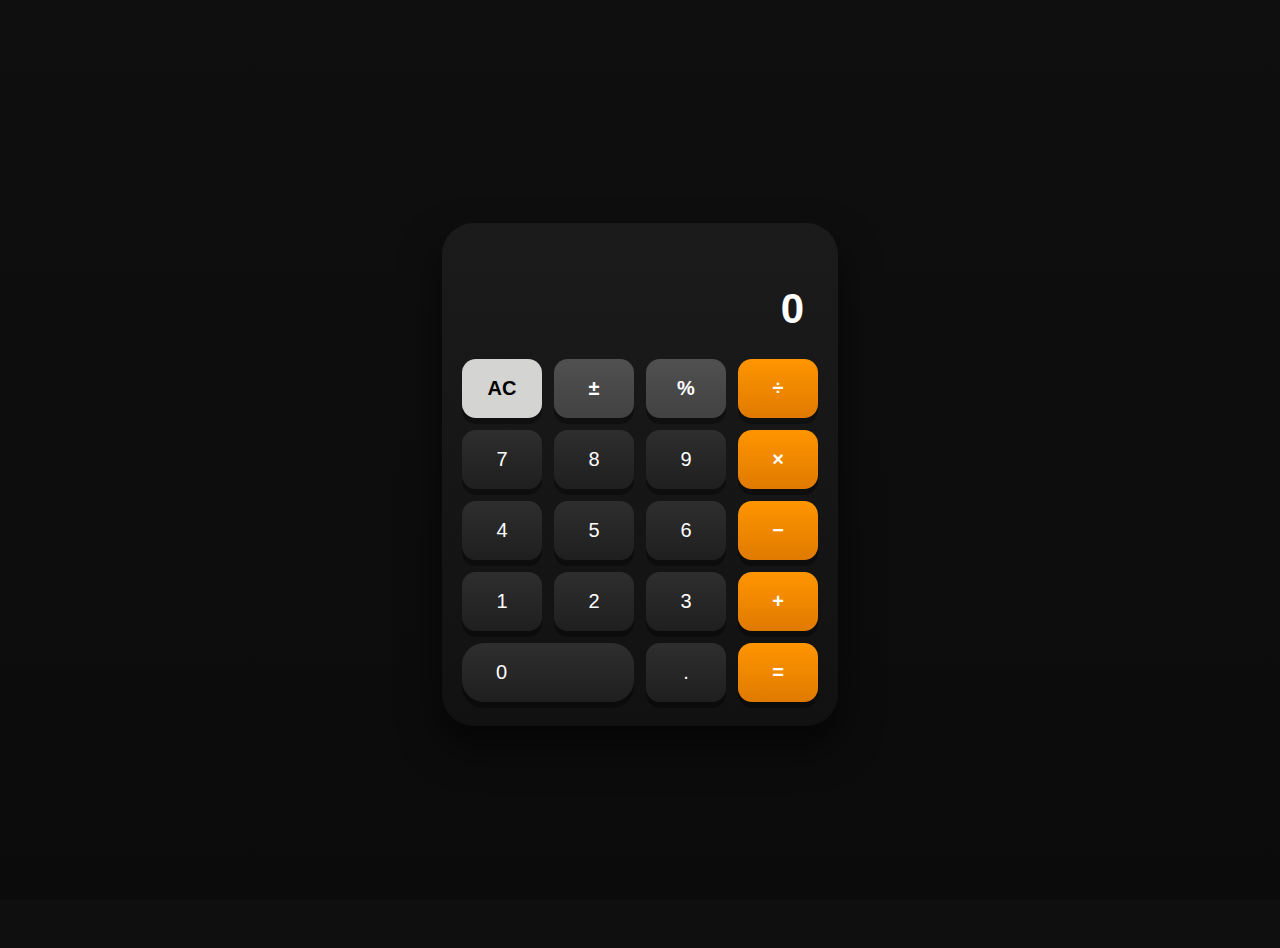
<file: ccc.html>
<!doctype html>
<html lang="ru">
<head>
<meta charset="utf-8" />
<meta name="viewport" content="width=device-width,initial-scale=1" />
<title>iOS‑style Calculator</title>
<style>
:root{
  --bg:#0b0b0b;--panel:#1b1b1b;--btn-dark:#2e2e2e;--btn-light:#d4d4d2;
  --btn-func:#505050;--accent:#ff9500;--text-light:#ffffff;
}
html,body{height:100%;margin:0;background:linear-gradient(180deg,#0f0f10,#0b0b0b);font-family:-apple-system,BlinkMacSystemFont,"Segoe UI",Roboto,"Helvetica Neue",Arial}
.wrap{min-height:100%;display:flex;align-items:center;justify-content:center;padding:24px}
.calc{width:360px;max-width:96vw;background:linear-gradient(180deg,var(--panel),#111);border-radius:32px;padding:18px;box-shadow:0 20px 40px rgba(0,0,0,.6)}
.display{height:96px;color:var(--text-light);display:flex;flex-direction:column;align-items:flex-end;justify-content:center;padding:8px 16px;font-size:42px;font-weight:600;overflow:hidden;text-overflow:ellipsis;white-space:nowrap}
.subdisplay{font-size:14px;opacity:.6;height:18px;align-self:flex-start;margin-bottom:6px}
.keys{display:grid;grid-template-columns:repeat(4,1fr);gap:12px;padding:6px 2px}
button{border:0;padding:18px;font-size:20px;border-radius:14px;color:var(--text-light);cursor:pointer;user-select:none;box-shadow:0 6px 0 rgba(0,0,0,.35)}
button:active{transform:translateY(2px);box-shadow:0 4px 0 rgba(0,0,0,.25)}
.btn-digit{background:linear-gradient(180deg,var(--btn-dark),#1f1f1f)}
.btn-0{grid-column:span 2;border-radius:22px;text-align:left;padding-left:34px}
.btn-func{background:linear-gradient(180deg,var(--btn-func),#424242);font-weight:600}
.btn-light{background:var(--btn-light);color:#000;font-weight:600}
.btn-accent{background:linear-gradient(180deg,var(--accent),#e07a00);color:#fff;font-weight:700}
@media (max-width:420px){ .display{font-size:34px;height:84px} button{padding:14px;font-size:18px} }
</style>
</head>
<body>
<div class="wrap">
  <div class="calc" role="application" aria-label="Калькулятор">
    <div class="display">
      <div class="subdisplay" id="history"></div>
      <div id="display">0</div>
    </div>
    <div class="keys" id="keys">
      <button class="btn-func btn-light" data-action="clear">AC</button>
      <button class="btn-func" data-action="plusminus">±</button>
      <button class="btn-func" data-action="percent">%</button>
      <button class="btn-accent" data-action="op">÷</button>

      <button class="btn-digit" data-value="7">7</button>
      <button class="btn-digit" data-value="8">8</button>
      <button class="btn-digit" data-value="9">9</button>
      <button class="btn-accent" data-action="op">×</button>

      <button class="btn-digit" data-value="4">4</button>
      <button class="btn-digit" data-value="5">5</button>
      <button class="btn-digit" data-value="6">6</button>
      <button class="btn-accent" data-action="op">−</button>

      <button class="btn-digit" data-value="1">1</button>
      <button class="btn-digit" data-value="2">2</button>
      <button class="btn-digit" data-value="3">3</button>
      <button class="btn-accent" data-action="op">+</button>

      <button class="btn-digit btn-0" data-value="0">0</button>
      <button class="btn-digit" data-value=".">.</button>
      <button class="btn-accent" data-action="equals">=</button>
    </div>
  </div>
</div>

<script>
(() => {
  const display = document.getElementById('display');
  const historyEl = document.getElementById('history');
  const keys = document.getElementById('keys');
  let expr = '';
  let lastWasEval = false;

  function render(val){ display.textContent = String(val); }
  function visibleToJS(s){ return s.replace(/×/g,'*').replace(/÷/g,'/').replace(/−/g,'-'); }
  function sanitize(s){
    if (!/^[0-9+\-*/().% ]*$/.test(s)) throw 'Недопустимый ввод';
    return s.replace(/(\d+(\.\d+)?)%/g,'($1/100)');
  }
  function safeEval(s){
    const t = sanitize(s);
    return Function('"use strict";return ('+t+')')();
  }

  keys.addEventListener('click', (e)=>{
    const btn = e.target.closest('button'); if(!btn) return;
    const v = btn.dataset.value, action = btn.dataset.action;
    if (v !== undefined){
      if (lastWasEval){ expr = ''; lastWasEval = false; }
      if (v === '.'){
        const parts = expr.split(/[\+\-\*\/\(\)]/).filter(Boolean);
        const last = parts[parts.length-1]||'';
        if (last.includes('.')) return;
      }
      expr += v;
      render(expr || '0');
      return;
    }
    if (action === 'clear'){ expr=''; historyEl.textContent=''; render('0'); return; }
    if (action === 'op'){
      const op = btn.textContent.trim();
      if (expr === '' && op === '−'){ expr='-'; render(expr); return; }
      expr = expr.replace(/[\+\-\*\/\. ]+$/,'');
      expr += ' ' + op + ' ';
      expr = visibleToJS(expr);
      render(expr);
      lastWasEval = false;
      return;
    }
    if (action === 'equals'){
      try{
        const toEval = expr || '0';
        const result = safeEval(visibleToJS(toEval));
        historyEl.textContent = toEval + ' =';
        render(Number.isFinite(result) ? (Number.isInteger(result) ? result : +result.toPrecision(12)) : 'Ошибка');
        expr = String(result);
        lastWasEval = true;
      }catch{ render('Ошибка'); expr=''; lastWasEval=false; }
      return;
    }
    if (action === 'percent'){
      try{
        const res = safeEval(sanitize(visibleToJS(expr||'0')+'%'));
        render(Number.isFinite(res)?res:'Ошибка');
        expr = String(res); lastWasEval=true;
      }catch{ render('Ошибка'); expr=''; }
      return;
    }
    if (action === 'plusminus'){
      try{
        if (expr==='') return;
        const res = safeEval(sanitize(visibleToJS(expr)));
        const neg = -res;
        render(neg); expr = String(neg); lastWasEval = true;
      }catch{ render('Ошибка'); expr=''; }
    }
  });

  window.addEventListener('keydown', (e)=>{
    if (/^\d$/.test(e.key) || e.key === '.') document.querySelector(`button[data-value="${e.key}"]`)?.click();
    else if (e.key === 'Enter' || e.key === '=') document.querySelector('button[data-action="equals"]').click();
    else if (e.key === 'Backspace'){ expr = expr.slice(0,-1); render(expr||'0'); }
    else if (['+','-','*','/','%','(',')'].includes(e.key)){
      const map = {'*':'×','/':'÷','-':'−','+':'+'};
      const mapped = map[e.key] || e.key;
      // simulate op press
      const fake = Array.from(document.querySelectorAll('button[data-action="op"]')).find(b=>b.textContent.trim()===mapped);
      if (fake) fake.click();
      else {
        expr = expr.replace(/[\+\-\*\/\. ]+$/,'');
        expr += ' ' + mapped + ' ';
        expr = visibleToJS(expr);
        render(expr); lastWasEval=false;
      }
    }
  });
})();
</script>
</body>
</html>
</file>
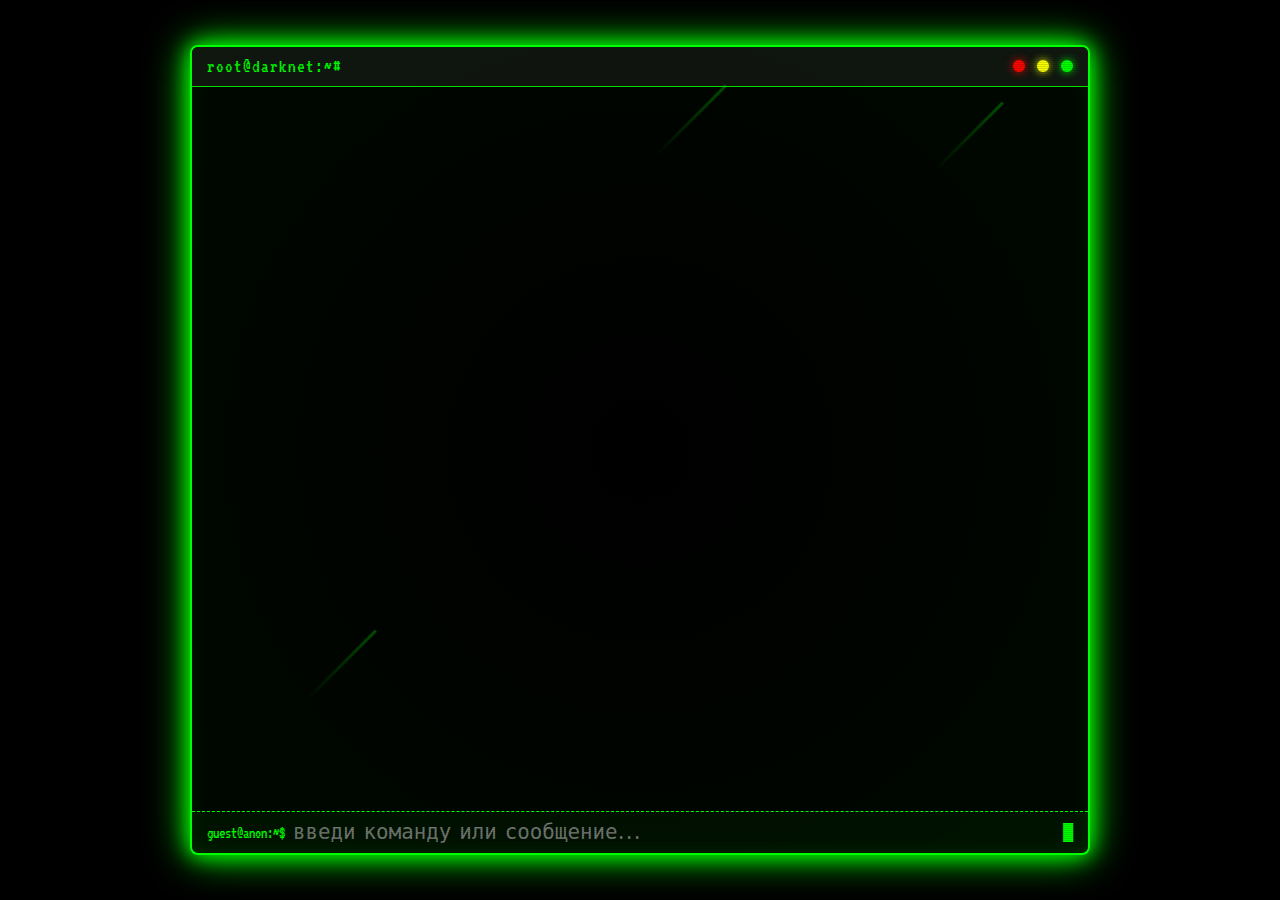
<file: chat.html>
<!DOCTYPE html>
<html lang="ru">
<head>
  <meta charset="UTF-8" />
  <meta name="viewport" content="width=device-width, initial-scale=1.0"/>
  <title>TERMINAL CHAT</title>
  <link rel="stylesheet" href="hacker.css"/>
  <link href="https://fonts.googleapis.com/css2?family=VT323&display=swap" rel="stylesheet">
</head>
<body>
  <div class="terminal">
    <div class="header">
      <span class="title">root@darknet:~#</span>
      <div class="controls">
        <span class="dot red"></span>
        <span class="dot yellow"></span>
        <span class="dot green"></span>
      </div>
    </div>

    <div id="output" class="output"></div>

    <div class="input-line">
      <span class="prompt">guest@anon:~$</span>
      <input type="text" id="cmd" autocomplete="off" autofocus placeholder="введи команду или сообщение..." />
      <span class="cursor">█</span>
    </div>
  </div>

  <audio id="typeSound" src="https://assets.mixkit.co/sfx/preview/mixkit-fast-keyboard-typing-2324.mp3" preload="auto"></audio>
  <script src="hacker.js"></script>
</body>
</html>
</file>
<file: hacker.css>
* { margin: 0; padding: 0; box-sizing: border-box; }

body {
  background: #000;
  color: #0f0;
  font-family: 'VT323', monospace;
  overflow: hidden;
  height: 100vh;
  display: flex;
  justify-content: center;
  align-items: center;
  padding: 10px; /* ДОБАВИЛ отступы по краям */
}

.terminal {
  width: 100%;
  max-width: 900px;
  height: 90vh;
  background: #000;
  border: 2px solid #0f0;
  border-radius: 8px;
  box-shadow: 
    0 0 20px #0f0,
    0 0 40px #0f0,
    inset 0 0 20px rgba(0,255,0,0.1);
  position: relative;
  overflow: hidden;
  display: flex;
  flex-direction: column;
}

.header {
  background: #111;
  padding: 10px 15px;
  display: flex;
  justify-content: space-between;
  align-items: center;
  border-bottom: 1px solid #0f0;
  flex-shrink: 0;
}

.title {
  font-size: 1.2rem;
  letter-spacing: 1px;
}

.controls .dot {
  display: inline-block;
  width: 12px;
  height: 12px;
  border-radius: 50%;
  margin-left: 6px;
}

.red    { background: #f00; box-shadow: 0 0 8px #f00; }
.yellow { background: #ff0; box-shadow: 0 0 8px #ff0; }
.green  { background: #0f0; box-shadow: 0 0 8px #0f0; }

.output {
  flex: 1;
  padding: 15px;
  overflow-y: auto;
  line-height: 1.6;
  font-size: 1.3rem;
  min-height: 0; /* ВАЖНО для flex */
}

.output::-webkit-scrollbar { width: 8px; }
.output::-webkit-scrollbar-track { background: #000; }
.output::-webkit-scrollbar-thumb { background: #0f0; border-radius: 4px; }

.line {
  margin: 4px 0;
  opacity: 0;
  animation: fadeIn 0.3s forwards;
}

@keyframes fadeIn {
  to { opacity: 1; }
}

.input-line {
  display: flex;
  align-items: center;
  padding: 10px 15px;
  background: rgba(0,255,0,0.05);
  border-top: 1px dashed #0f0;
  flex-shrink: 0;
}

.prompt {
  color: #0f0;
  margin-right: 8px;
  white-space: nowrap;
}

#cmd {
  background: transparent;
  border: none;
  color: #0f0;
  font-family: 'VT323', monospace;
  font-size: 1.3rem;
  flex: 1;
  outline: none;
  min-width: 0; /* ВАЖНО: позволяет сжатие */
}

.cursor {
  animation: blink 1s infinite;
  color: #0f0;
  margin-left: 2px;
}

@keyframes blink {
  0%, 50% { opacity: 1; }
  51%, 100% { opacity: 0; }
}

/* CRT + ГЛЮКИ */
.terminal::before {
  content: '';
  position: absolute;
  top: 0; left: 0; right: 0; bottom: 0;
  background: repeating-linear-gradient(
    0deg,
    rgba(0,0,0,0.15),
    rgba(0,0,0,0.15) 1px,
    transparent 1px,
    transparent 2px
  );
  pointer-events: none;
  z-index: 1;
}

.terminal::after {
  content: '';
  position: absolute;
  top: 0; left: 0; right: 0; bottom: 0;
  background: radial-gradient(circle at center, transparent 0%, rgba(0,255,0,0.03) 100%);
  animation: flicker 3s infinite;
  pointer-events: none;
  z-index: 2;
}

@keyframes flicker {
  0%, 100% { opacity: 0.98; }
  50% { opacity: 1; }
  3%, 97% { opacity: 0.95; }
}

.crack {
  position: absolute;
  width: 3px;
  height: 100px;
  background: linear-gradient(to bottom, #0f0, transparent);
  transform: rotate(45deg);
  opacity: 0.3;
  pointer-events: none;
  animation: crackle 5s infinite;
}

@keyframes crackle {
  0%, 100% { opacity: 0.1; }
  50% { opacity: 0.4; }
}
@media (max-width: 600px) {
  .terminal { height: 95vh; }
  .output, #cmd { font-size: 1.1rem; }
  .header { padding: 8px 10px; }
  .title { font-size: 1rem; }
}
</file>
